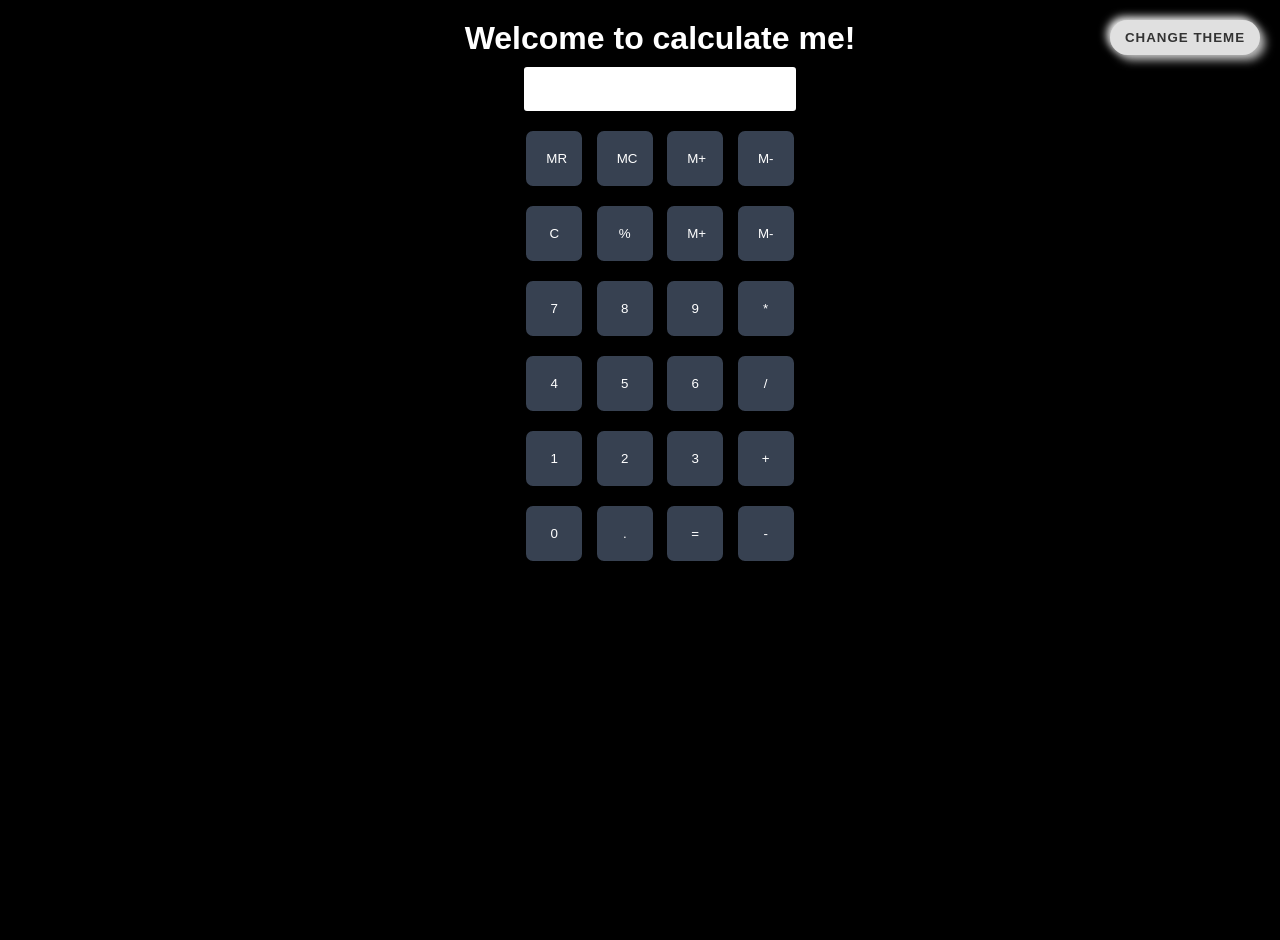
<file: 1 Calculator/index.html>
<!DOCTYPE html>
<html lang="en">

<head>
    <meta charset="UTF-8">
    <meta name="viewport" content="width=device-width, initial-scale=1.0">
    <title>Calculator app</title>
    <link rel="stylesheet" href="style.css">
    <link rel="stylesheet" href="utils.css">
</head>

<body class="dark-theme">
    <button id="theme-btn" >Change Theme</button>
    <h1 class="txt-center">Welcome to calculate me!</h1>
        <div class="container mx-auto flex flex-col items-center">
            <div class="row">
                <input type="text" class="input">
            </div>
            <div class="row">
                <button class="button">MR</button>
                <button class="button">MC</button>
                <button class="button">M+</button>
                <button class="button">M-</button>
            </div>
            <div class="row">
                <button class="button">C</button>
                <button class="button">%</button>
                <button class="button">M+</button>
                <button class="button">M-</button>
            </div>
            <div class="row">
                <button class="button">7</button>
                <button class="button">8</button>
                <button class="button">9</button>
                <button class="button">*</button>
            </div>
            <div class="row">
                <button class="button">4</button>
                <button class="button">5</button>
                <button class="button">6</button>
                <button class="button">/</button>
            </div>
            <div class="row">
                <button class="button">1</button>
                <button class="button">2</button>
                <button class="button">3</button>
                <button class="button">+</button>
            </div>
            <div class="row">
                <button class="button">0</button>
                <button class="button">.</button>
                <button class="button">=</button>
                <button class="button">-</button>
            </div>
        </div>
        <script src="script.js"></script>
</body>

</html>
</file>
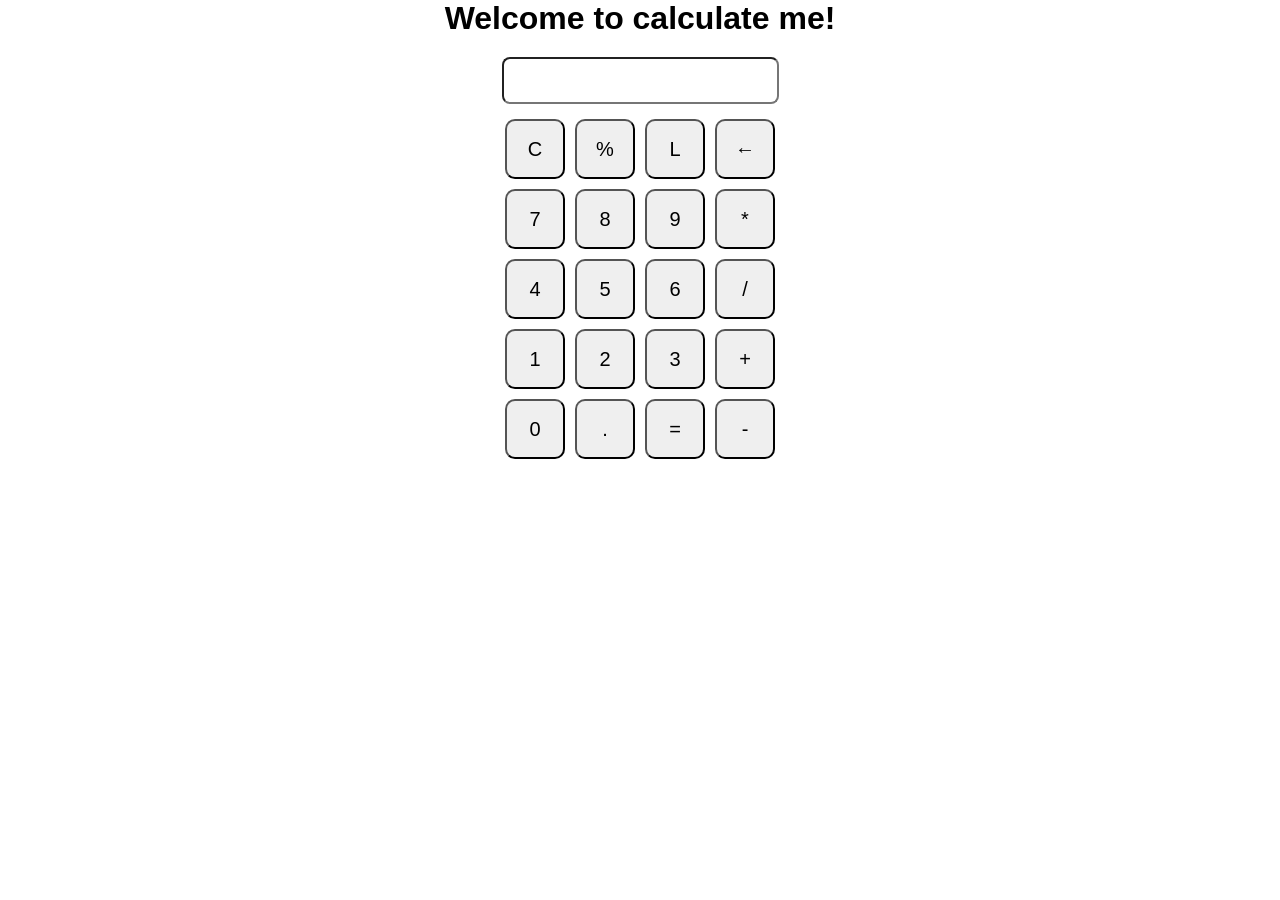
<file: 2 Re Calculator/index.html>
<!DOCTYPE html>
<html lang="en">

<head>
    <meta charset="UTF-8">
    <meta name="viewport" content="width=device-width, initial-scale=1.0">
    <title>Document</title>
</head>
<link rel="stylesheet" href="style.css">

<body>
    <h1>Welcome to calculate me!</h1>
    <div class="container">
        <input type="text" id="input" >
        <div class="row">
            <button class="button">C</button>
            <button class="button">%</button>
            <button class="button">L</button>
            <button class="button">←</button>
        </div>
        <div class="row">
            <button class="button">7</button>
            <button class="button">8</button>
            <button class="button">9</button>
            <button class="button">*</button>
        </div>
        <div class="row">
            <button class="button">4</button>
            <button class="button">5</button>
            <button class="button">6</button>
            <button class="button">/</button>
        </div>
        <div class="row">
            <button class="button">1</button>
            <button class="button">2</button>
            <button class="button">3</button>
            <button class="button">+</button>
        </div>
        <div class="row">
            <button class="button">0</button>
            <button class="button">.</button>
            <button class="button">=</button>
            <button class="button">-</button>
        </div>
    </div>
    <script src="script.js"></script>
</body>

</html>
</file>
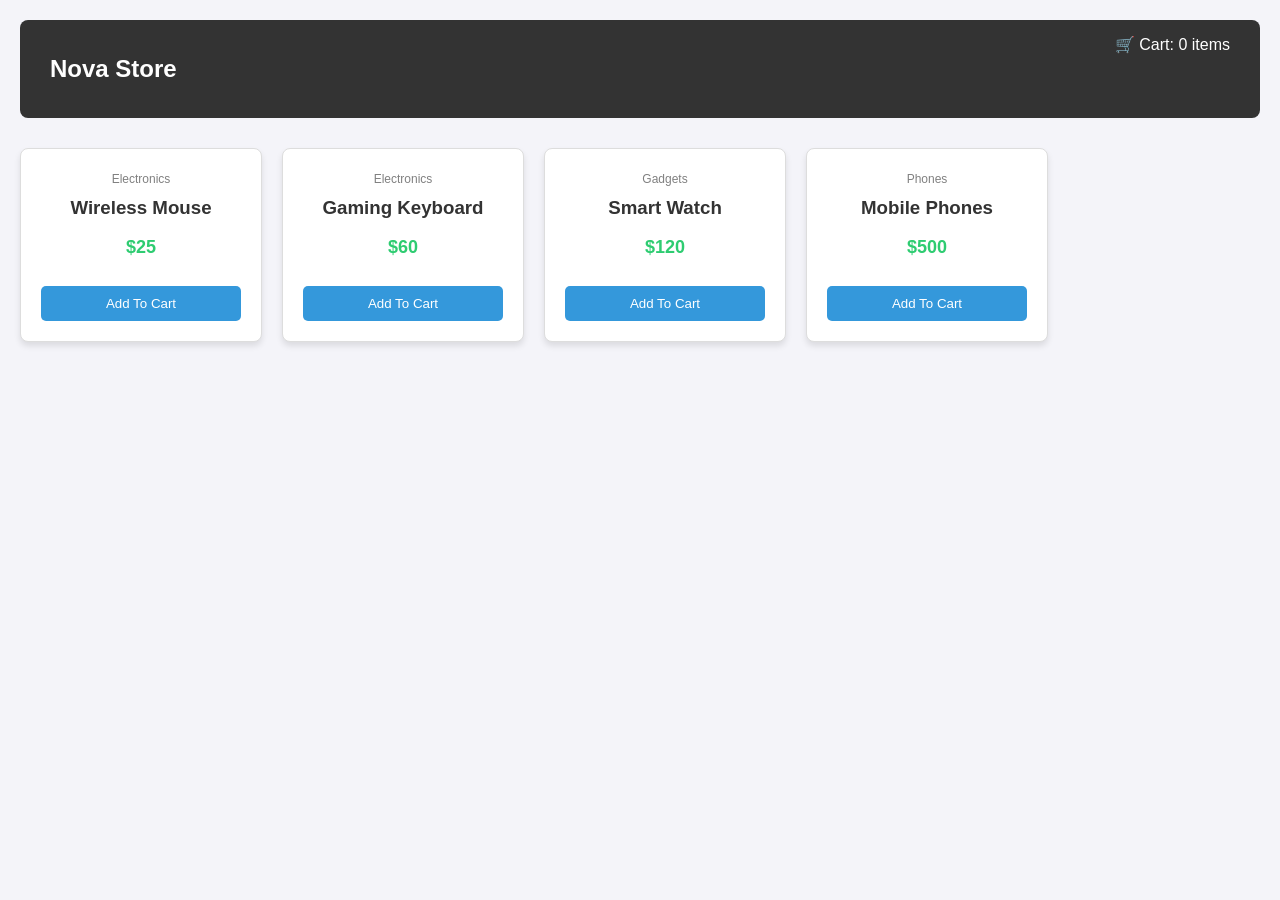
<file: 3 Add to cart classes and objects concept/index.html>
<!DOCTYPE html>
<html lang="en">
<head>
    <meta charset="UTF-8">
    <meta name="viewport" content="width=device-width, initial-scale=1.0">
    <title>Dynamic Shop - OOP Concept</title>
    <link rel="stylesheet" href="style.css">
</head>
<body>

    <div class="header">
        <h2>Nova Store</h2>
        <div class="cart-icon">
            🛒 Cart: <span id="cart-count">0</span> items
        </div>
    </div>

    <div class="products-container" id="products-grid"></div>

    <script src="script.js"></script>
</body>
</html>
</file>
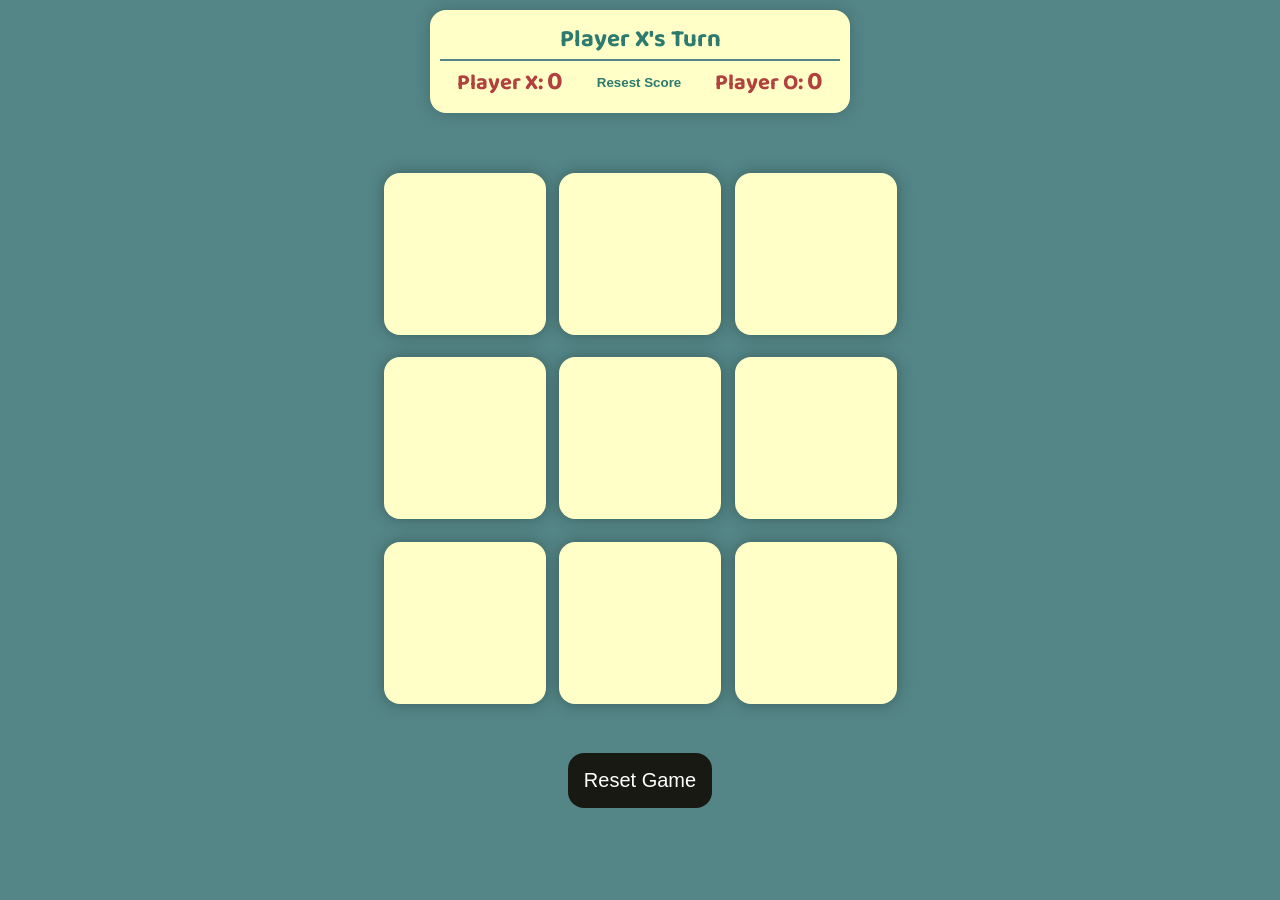
<file: 4 Tic Tak Toe - by own/index.html>
<!DOCTYPE html>
<html lang="en">

<head>
    <meta charset="UTF-8">
    <meta name="viewport" content="width=device-width, initial-scale=1.0">
    <title>Tic Tak Toe</title>
    <link rel="stylesheet" href="style.css">
    <link rel="preconnect" href="https://fonts.googleapis.com">
    <link rel="preconnect" href="https://fonts.gstatic.com" crossorigin>
    <link href="https://fonts.googleapis.com/css2?family=Baloo+Bhai+2:wght@400..800&display=swap" rel="stylesheet">
</head>

<body>
    <div class="msg-container hide">
        <h1>Tic Tac Toe</h1>
        <p id="msg">Winner</p>
        <button id="new-btn">New Game</button>
    </div>
    <main>
        <div class="scoreboard-container">
            <p id="turn-indicator">Player X's Turn</p>            
            <div class="scores">
                <p>Player X: <span id="score-x">0</span></p>
                <button id="reset-score">Resest Score</button>
                <p>Player O: <span id="score-o">0</span></p>
            </div>
        </div>
        <div class="container">
            <div class="game"> </div>
        </div>
        <button id="reset-btn">Reset Game</button>
    </main>
    <script src="script.js"></script>
</body>

</html>
</file>
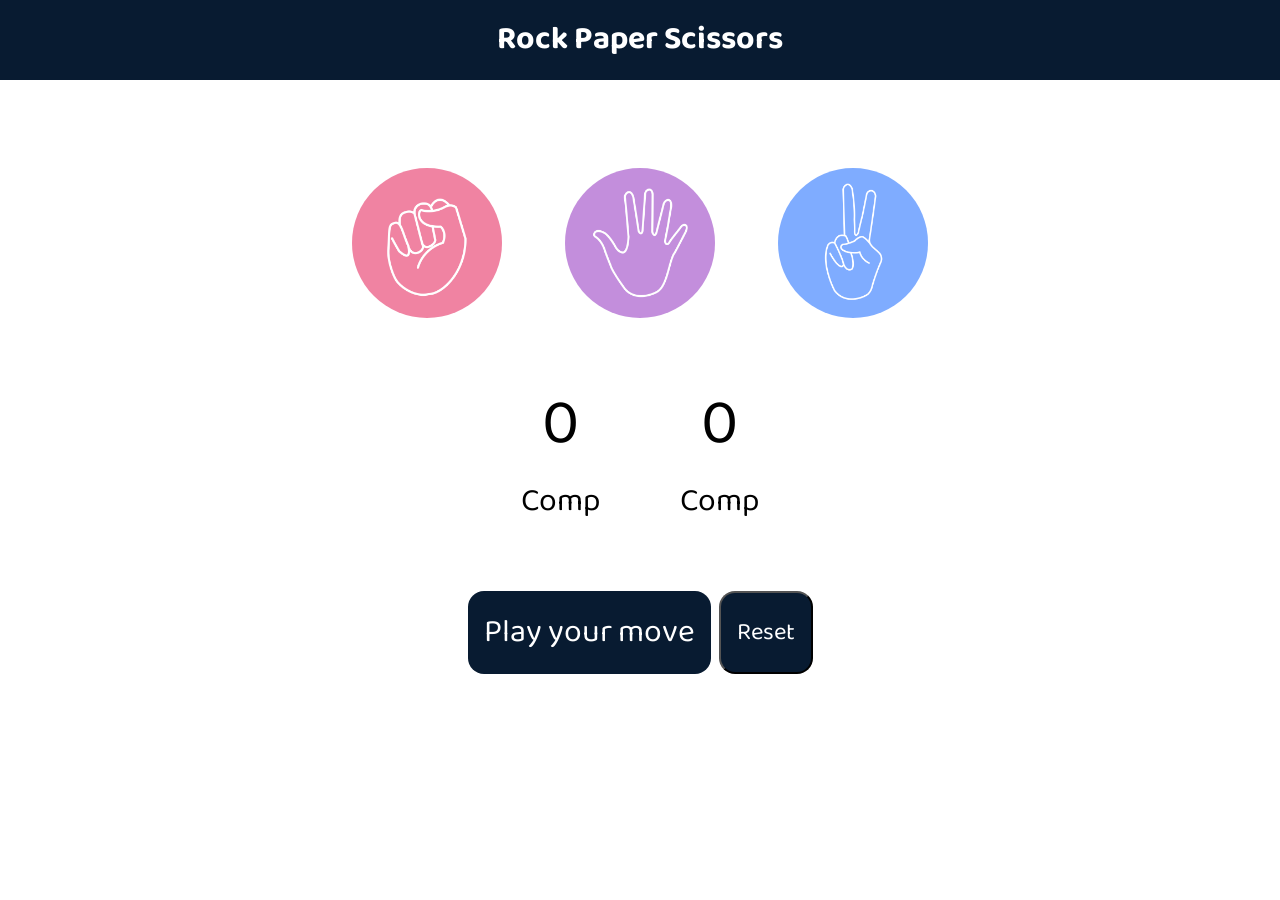
<file: 5 Rock paper Scissors/index.html>
<!DOCTYPE html>
<html lang="en">

<head>
    <meta charset="UTF-8">
    <meta name="viewport" content="width=device-width, initial-scale=1.0">
    <title>Rock Paper Scissors</title>
    <link rel="stylesheet" href="style.css">
    <link rel="preconnect" href="https://fonts.googleapis.com">
    <link rel="preconnect" href="https://fonts.gstatic.com" crossorigin>
    <link href="https://fonts.googleapis.com/css2?family=Baloo+2:wght@400..800&display=swap" rel="stylesheet">
</head>

<body>
    <h1>Rock Paper Scissors</h1>
    <div class="choices">
        <div class="choice" id="rock">
            <img src="./Images/rock.png" alt="">
        </div>
        <div class="choice" id="paper">
            <img src="./Images/paper.png" alt="">
        </div>
        <div class="choice" id="scissors">
            <img src="./Images/scissors.png" alt="">
        </div>
    </div>
    <div class="score-board">
        <div class="score">
            <p id="your-score">0</p>
            <p>Comp</p>
        </div>
        <div class="score">
            <p id="comp-score">0</p>
            <p>Comp</p>
        </div>
    </div>
    <div class="msg-container">
        <div id="msg">Play your move</div>
        <button id="reset">Reset</button>
    </div>
    <script src="script.js"></script>
</body>

</html>
</file>
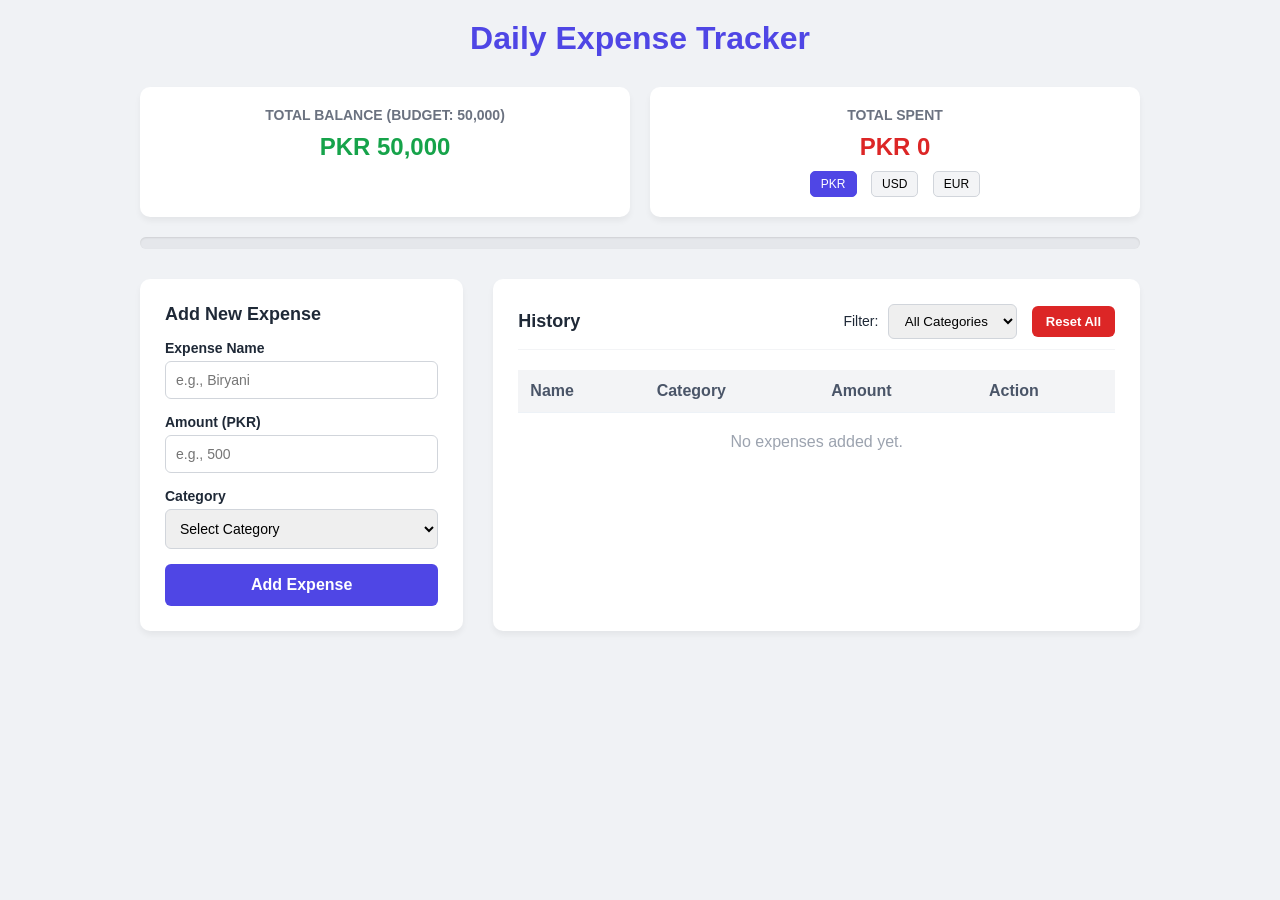
<file: 8 Daily Expense Tracker/index.html>
<!DOCTYPE html>
<html lang="en">

<head>
    <meta charset="UTF-8">
    <meta name="viewport" content="width=device-width, initial-scale=1.0">
    <title>Daily Expense Tracker</title>
    <style>
        :root {
            --primary: #4f46e5;
            --success: #16a34a;
            --danger: #dc2626;
            --dark: #1f2937;
            --light: #f3f4f6;
        }

        * {
            box-sizing: border-box;
            margin: 0;
            padding: 0;
            font-family: 'Segoe UI', Tahoma, Geneva, Verdana, sans-serif;
        }

        body {
            background-color: #f0f2f5;
            color: var(--dark);
            padding: 20px;
        }

        .container {
            max-width: 1000px;
            margin: 0 auto;
        }

        h1 {
            text-align: center;
            margin-bottom: 30px;
            color: var(--primary);
        }

        .dashboard {
            display: grid;
            grid-template-columns: repeat(auto-fit, minmax(250px, 1fr));
            gap: 20px;
            margin-bottom: 10px;
        }

        .card {
            background: white;
            padding: 20px;
            border-radius: 10px;
            box-shadow: 0 4px 6px rgba(0, 0, 0, 0.05);
            text-align: center;
        }

        .card h3 {
            font-size: 14px;
            color: #6b7280;
            text-transform: uppercase;
            margin-bottom: 10px;
        }

        .card p {
            font-size: 24px;
            font-weight: bold;
        }

        .balance {
            color: var(--success);
        }

        .spent {
            color: var(--danger);
        }

        .currency-selector {
            margin-top: 10px;
        }

        .currency-btn {
            background: var(--light);
            border: 1px solid #d1d5db;
            padding: 5px 10px;
            margin: 0 5px;
            border-radius: 5px;
            cursor: pointer;
            font-size: 12px;
            transition: all 0.3s;
        }

        .currency-btn.active {
            background: var(--primary);
            color: white;
            border-color: var(--primary);
        }

        .progress-container {
            background: #e5e7eb;
            border-radius: 8px;
            height: 12px;
            width: 100%;
            margin: 20px 0 30px 0;
            overflow: hidden;
            box-shadow: inset 0 1px 2px rgba(0, 0, 0, 0.1);
        }

        #budget-progress {
            background: #16a34a;
            height: 100%;
            width: 0%;
            transition: width 0.3s ease, background-color 0.3s ease;
        }

        .main-content {
            display: grid;
            grid-template-columns: 1fr 2fr;
            gap: 30px;
        }

        @media (max-width: 768px) {
            .main-content {
                grid-template-columns: 1fr;
            }
        }

        .form-section,
        .list-section {
            background: white;
            padding: 25px;
            border-radius: 10px;
            box-shadow: 0 4px 6px rgba(0, 0, 0, 0.05);
        }

        .form-group {
            margin-bottom: 15px;
        }

        .form-group label {
            display: block;
            margin-bottom: 5px;
            font-weight: 600;
            font-size: 14px;
        }

        .form-group input,
        .form-group select {
            width: 100%;
            padding: 10px;
            border: 1px solid #d1d5db;
            border-radius: 6px;
            font-size: 14px;
        }

        .btn-submit {
            width: 100%;
            background: var(--primary);
            color: white;
            border: none;
            padding: 12px;
            border-radius: 6px;
            font-size: 16px;
            font-weight: bold;
            cursor: pointer;
            transition: background 0.2s;
        }

        .btn-submit:hover {
            background: #4338ca;
        }

        .filter-container {
            display: flex;
            justify-content: space-between;
            align-items: center;
            margin-bottom: 20px;
            padding-bottom: 10px;
            border-bottom: 1px solid var(--light);
        }

        .filter-controls {
            display: flex;
            align-items: center;
            gap: 15px;
        }

        .filter-controls select {
            padding: 8px 12px;
            border: 1px solid #d1d5db;
            border-radius: 6px;
        }

        #reset-btn {
            background: var(--danger);
            color: white;
            border: none;
            padding: 8px 14px;
            border-radius: 6px;
            cursor: pointer;
            font-size: 13px;
            font-weight: 600;
            transition: background 0.2s;
        }

        #reset-btn:hover {
            background: #b91c1c;
        }

        .table-responsive {
            overflow-x: auto;
        }

        table {
            width: 100%;
            border-collapse: collapse;
            text-align: left;
        }

        th,
        td {
            padding: 12px;
            border-bottom: 1px solid #edf2f7;
        }

        th {
            background-color: var(--light);
            color: #4a5568;
            font-weight: 600;
        }

        .btn-delete {
            background: var(--danger);
            color: white;
            border: none;
            padding: 6px 12px;
            border-radius: 4px;
            cursor: pointer;
            font-size: 12px;
        }

        .btn-delete:hover {
            background: #b91c1c;
        }

        .no-data {
            text-align: center;
            color: #9ca3af;
            padding: 20px;
        }

        @keyframes slideIn {
            from {
                transform: translateX(120%);
                opacity: 0;
            }

            to {
                transform: translateX(0);
                opacity: 1;
            }
        }

        @keyframes slideOut {
            from {
                transform: translateX(0);
                opacity: 1;
            }

            to {
                transform: translateX(120%);
                opacity: 0;
            }
        }
    </style>
</head>

<body>

    <div class="container">
        <h1>Daily Expense Tracker</h1>

        <div class="dashboard">
            <div class="card">
                <h3>Total Balance (Budget: 50,000)</h3>
                <p class="balance" id="total-balance">PKR 50,000</p>
            </div>
            <div class="card">
                <h3>Total Spent</h3>
                <p class="spent" id="total-spent">PKR 0</p>
                <div class="currency-selector">
                    <button class="currency-btn active" onclick="changeCurrency('PKR')">PKR</button>
                    <button class="currency-btn" onclick="changeCurrency('USD')">USD</button>
                    <button class="currency-btn" onclick="changeCurrency('EUR')">EUR</button>
                </div>
            </div>
        </div>

        <div class="progress-container">
            <div id="budget-progress"></div>
        </div>

        <div class="main-content">
            <div class="form-section">
                <h2 style="margin-bottom: 15px; font-size: 18px;">Add New Expense</h2>
                <form id="expense-form">
                    <div class="form-group">
                        <label for="expense-name">Expense Name</label>
                        <input type="text" id="expense-name" placeholder="e.g., Biryani" required>
                    </div>
                    <div class="form-group">
                        <label for="expense-amount">Amount (PKR)</label>
                        <input type="number" id="expense-amount" min="1" placeholder="e.g., 500" required>
                    </div>
                    <div class="form-group">
                        <label for="expense-category">Category</label>
                        <select id="expense-category" required>
                            <option value="">Select Category</option>
                            <option value="Food">Food</option>
                            <option value="Travel">Travel</option>
                            <option value="Bills">Bills</option>
                            <option value="Entertainment">Entertainment</option>
                        </select>
                    </div>
                    <button type="submit" class="btn-submit">Add Expense</button>
                </form>
            </div>

            <div class="list-section">
                <div class="filter-container">
                    <h2 style="font-size: 18px;">History</h2>
                    <div class="filter-controls">
                        <div>
                            <label for="category-filter" style="font-size: 14px; margin-right: 5px;">Filter:</label>
                            <select id="category-filter" onchange="filterExpenses()">
                                <option value="All">All Categories</option>
                                <option value="Food">Food</option>
                                <option value="Travel">Travel</option>
                                <option value="Bills">Bills</option>
                                <option value="Entertainment">Entertainment</option>
                            </select>
                        </div>
                        <button id="reset-btn" onclick="resetApp()">Reset All</button>
                    </div>
                </div>

                <div class="table-responsive">
                    <table>
                        <thead>
                            <tr>
                                <th>Name</th>
                                <th>Category</th>
                                <th>Amount</th>
                                <th>Action</th>
                            </tr>
                        </thead>
                        <tbody id="expense-table-body"></tbody>
                    </table>
                    <div id="no-data-msg" class="no-data">No expenses added yet.</div>
                </div>
            </div>
        </div>
    </div>
    <script src="script.js"></script>
</body>

</html>
</file>
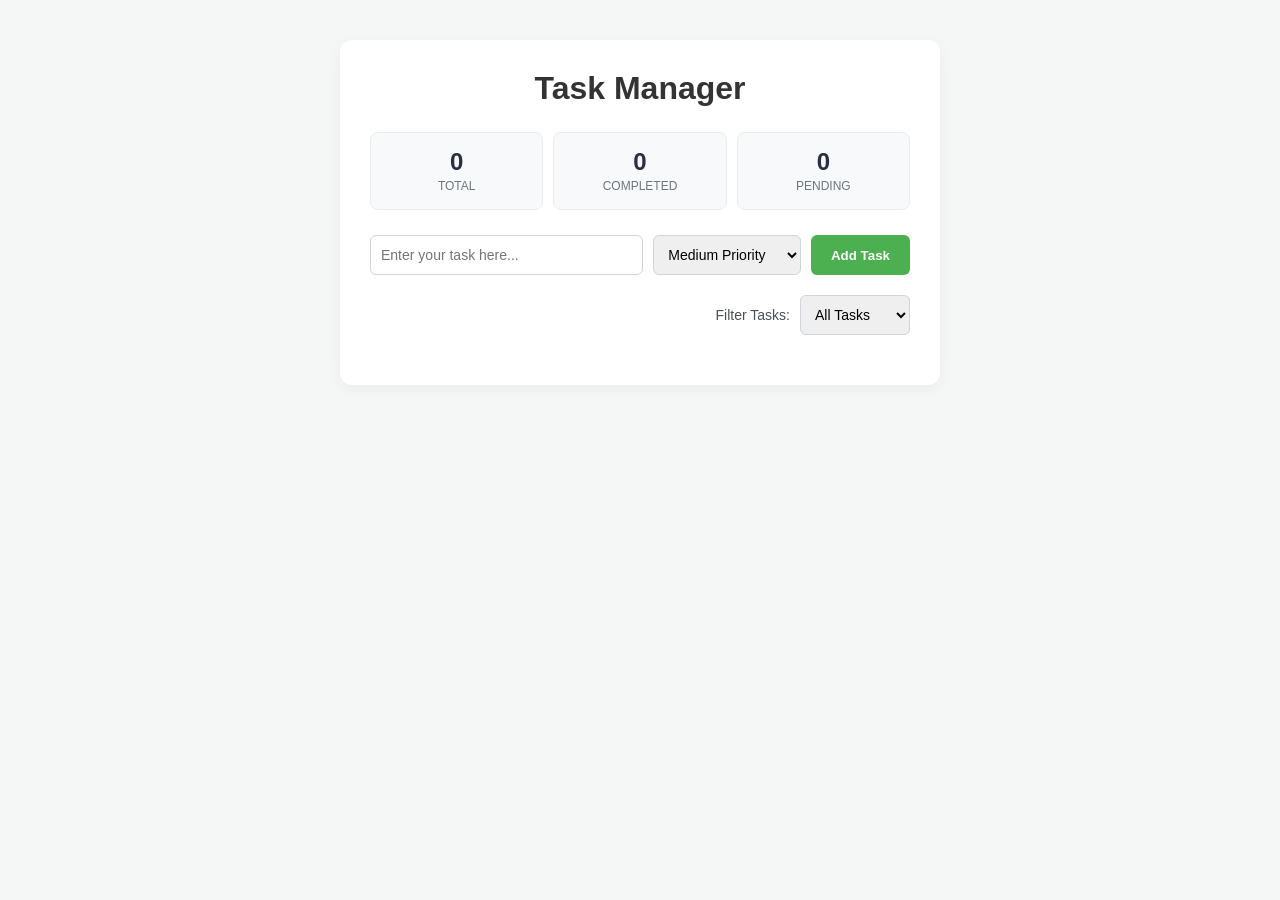
<file: 9 Task Manager/index.html>
<!DOCTYPE html>
<html lang="en">

<head>
    <meta charset="UTF-8">
    <meta name="viewport" content="width=device-width, initial-scale=1.0">
    <title>Priority Todo App</title>
    <link rel="stylesheet" href="style.css">
</head>

<body>

    <div class="app-container">
        <h1>Task Manager</h1>

        <div class="stats-container">
            <div class="stat-card">
                <span class="stat-count" id="total-tasks">0</span>
                <span class="stat-label">Total</span>
            </div>
            <div class="stat-card">
                <span class="stat-count" id="completed-tasks">0</span>
                <span class="stat-label">Completed</span>
            </div>
            <div class="stat-card">
                <span class="stat-count" id="pending-tasks">0</span>
                <span class="stat-label">Pending</span>
            </div>
        </div>

        <form id="task-form" class="task-form">
            <input type="text" id="task-title" placeholder="Enter your task here..." required>

            <select id="task-priority">
                <option value="Low">Low Priority</option>
                <option value="Medium" selected>Medium Priority</option>
                <option value="High">High Priority</option>
            </select>

            <button type="submit" class="add-btn">Add Task</button>
        </form>

        <div class="filter-container">
            <label for="status-filter">Filter Tasks:</label>
            <select id="status-filter">
                <option value="All">All Tasks</option>
                <option value="Pending">Pending</option>
                <option value="Completed">Completed</option>
            </select>
        </div>

        <ul id="tasks-list" class="tasks-list"></ul>
    </div>

    <script src="script.js"></script>
</body>

</html>
</file>
<file: 1 Calculator/style.css>
*{
    margin: 0;
    padding: 0;
}
@import url('https://fonts.googleapis.com/css2?family=Roboto:ital,wght@0,100..900;1,100..900&display=swap');
html,body{
    height: 100%;
    width: 100%;
    font-family: "Roboto", sans-serif;
    font-optical-sizing: auto;
    font-weight: 200;
    font-style: normal;
}
/* Default Light Theme */
:root {
    --bg-color: #f3f4f6;
    --container-bg: #ffffff;
    --text-color: #1f2937;
    --button-bg: #e5e7eb;
    --button-text: #000000;
    --accent-color: #f97316; /* Equal and Operators color */
}

/* Dark Theme Class */
.dark-theme {
    --bg-color: #111827;      /* Dark Navy/Black */
    --container-bg: #1f2937;  /* Slightly lighter dark */
    --text-color: #f9fafb;
    --button-bg: #374151;
    --button-text: #ffffff;
}

/* Base Styling */
body {
    background-color: var(--bg-color);
    color: var(--text-color);
    transition: background 0.3s ease; /* Smooth transition */
    background-color: var(--container-bg);
    padding: 20px;
    border-radius: 20px;
    box-shadow: 0 10px 25px rgba(0,0,0,0.2);
}

.button {
    background-color: var(--button-bg);
    color: var(--button-text);
    border: none;
    border-radius: 10px;
    transition: all 0.2s;
}

.button:hover {
    filter: brightness(1.2); /* Hover par thora light hoga */
}
.button{
    width: 60px;
    padding: 20px;
    margin: 0 3px;
    border: 2px solid black;
    border-radius: 9px;
    cursor: pointer;
}
.row{
    margin: 8px 0;
}
.row input{
    margin: 0;
    padding: 10px 5px;
    font-size:21px;
    border: 2px solid black;
    border-radius: 5px;
}
#theme-btn {
    width: 150px;
    padding: 10px;
    margin-bottom: 20px;
    cursor: pointer;
    border: none;
    border-radius: 50px; /* Rounded shape for switch look */
    background: #e0e0e0;
    color: #333;
    font-weight: bold;
    box-shadow: 5px 5px 10px #bebebe, -3px -3px 8px #ffffff;
    transition: all 0.4s ease;
    text-transform: uppercase;
    letter-spacing: 1px;
}

/* Dark Mode mein button ki look */
body.dark-mode #theme-btn {
    background: #2d2d2d;
    color: #00ff88; /* Neon Green text */
    box-shadow: 0 0 8px #00ff88, inset 2px 2px 5px #000;
    text-shadow: 0 0 5px #00ff88;
}

#theme-btn:active {
    transform: scale(0.95); /* Click hone par thora dab jaye */
}
#theme-btn {
    position: absolute; /* Ye button ko azad kar dega */
    top: 20px;         /* Top se fasla */
    right: 20px;       /* Right side se fasla */
    z-index: 100;      /* Taake ye kisi cheez ke piche na chup jaye */

}
</file>
<file: 1 Calculator/utils.css>
.txt-center{
    text-align: center;
}
.bg-red{
    background: red;
}
.mx-auto{
    margin: auto;
}
.m-w-20{
    max-width: 30vw;
}
.flex{
    display: flex;
}
.flex-col{
    flex-direction: column;
}
.items-center{
    align-items: center;
}
.dark-theme{
    background-color: black;
    color: white;
}
</file>
<file: 2 Re Calculator/style.css>
*{
    margin: 0;
    padding: 0;
    font-family: 'Lucida Sans', 'Lucida Sans Regular', 'Lucida Grande', 'Lucida Sans Unicode', Geneva, Verdana, sans-serif;
}
h1{
    text-align: center;
}
.container{
    text-align: center;
    margin: auto;
    max-width: 100vw;
}
.button{
    width: 60px;
    height: 60px;
    font-size: 20px;
    margin: 5px;
    border-radius: 10px;
}
.button:hover{
    border-color: orange;
}
.row{
    display: flex;
    align-items: center;
    justify-content: center;
}
input{
    font-size: 20px;
    padding: 10px;
    border-radius: 8px;
    margin: 20px 0 10px 0px;
}
</file>
<file: 3 Add to cart classes and objects concept/style.css>
body {
    font-family: Arial, sans-serif;
    background-color: #f4f4f9;
    margin: 0;
    padding: 20px;
}
.header {
    display: flex;
    justify-content: space-between;
    background: #333;
    color: white;
    padding: 15px 30px;
    border-radius: 8px;
}
.products-container {
    display: flex;
    gap: 20px;
    margin-top: 30px;
    flex-wrap: wrap;
}
.product-card {
    background: white;
    border: 1px solid #ddd;
    border-radius: 8px;
    padding: 20px;
    width: 200px;
    text-align: center;
    box-shadow: 0 4px 6px rgba(0,0,0,0.1);
}
.product-card h3 {
    margin: 10px 0;
    color: #333;
}
.price {
    color: #2ecc71;
    font-weight: bold;
    font-size: 18px;
}
.add-btn {
    background-color: #3498db;
    color: white;
    border: none;
    padding: 10px 15px;
    border-radius: 5px;
    cursor: pointer;
    margin-top: 10px;
    width: 100%;
}
.add-btn:hover {
    background-color: #2980b9;
}
</file>
<file: 4 Tic Tak Toe - by own/style.css>
*{
    margin: 0;
    padding: 0;
}
body{
    background-color: #548687;
    text-align: center;
    font-family: "Baloo Bhai 2", sans-serif;
    font-size: 30px;
    font-weight: bold;
    color: #b1403e;
}
button:hover{
    cursor: pointer;
}
.container{
    height: 70vh;
    display: flex;
    justify-content: center;
    align-items: center;
}
.game{
    height: 60vmin;
    width: 60vmin;
    display: flex;
    flex-wrap: wrap;
    justify-content: center;
    align-items: center;
    gap: 1.5vmin;

}
.box{
    height: 18vmin;
    width: 18vmin;
}
.box{
    border-radius: 1rem;
    border: none;
    box-shadow: 0 0 1rem rgba(0,0,0,0.3);
    font-size: 8vmin;
    background-color: #ffffc7;
}
.turn0{
    color: #2d7a6f;
}
.turnx{
    color: #b1403e;
}
#reset-btn{
    padding: 1rem;
    font-size: 1.25rem;
    background-color: #191913;
    color: #fff;
    border-radius: 1rem;
    border: none;
}
#reset-score{
    color: #2d7a6f;
    border: none;
    font-weight: bold;
    background: none;
}
#reset-score:hover{
    cursor: pointer;
}
#new-btn{
   padding: 1rem;
    font-size: 1.25rem;
    background-color: #191913;
    color: #fff;
    border-radius: 1rem;
    border: none; 
}
#msg{
    color: #ffffc7;
    font-size: 5vmin;
}
.msg-container{
    height: 100vmin;
    display: flex;
    flex-direction: column;
    justify-content: center;
    align-items: center;
    gap: 4rem;
}
.hide{
    display: none;
}
.scoreboard-container {
    margin: 10px auto;
    max-width: 400px;
    background-color: #ffffc7;
    padding: 10px;
    border-radius: 1rem;
    box-shadow: 0 0 1rem rgba(0,0,0,0.2);
    font-size: 24px;
    color: #2d7a6f;
}

#turn-indicator {
    font-weight: bold;
    border-bottom: 2px solid #548687;
}

.scores {
    display: flex;
    justify-content: space-around;
    font-size: 22px;
    color: #b1403e;
}

.scores span {
    font-weight: black;
    font-size: 26px;
}
</file>
<file: 5 Rock paper Scissors/style.css>
*{
    margin: 0;
    padding: 0;
    text-align: center;
    font-family: "Baloo 2", sans-serif;
}
h1{
    background-color: #081b31;
    color: #fff;
    height: 5rem;
    line-height: 5rem;
}
.choice{
    height: 165px;
    width: 165px;
    display: flex;
    justify-content: center;
    align-items: center;
}
.choice:hover{
    background-color: #081b31;
    border-radius: 50%;
    cursor: pointer;
}
img{
    height: 150px;
    width: 150px;
    object-fit: cover;
    border-radius: 50%;
}
.choices{
    display: flex;
    justify-content: center;
    align-items: center;
    gap: 3rem;
    margin-top: 5rem;
    cursor: pointer;
}

.score-board{
    display: flex;
    justify-content: center;
    align-items: center;
    font-size: 2rem; 
    margin-top: 3rem;
    gap: 5rem;

}
#your-score,
#comp-score{
    font-size: 4rem;
}
.msg-container{
    margin-top: 4rem;
    margin-bottom: 1rem;
    display: flex;
    justify-content: center;
    /* flex-direction: column; */
    gap: 0.5rem;
}
#msg{
    background-color: #081b31;
    color: #fff;
    font-size: 2rem;
    display: inline;
    padding: 1rem;
    border-radius: 1rem;
}
#reset{
    background-color: #081b31;
    color: #fff;
    font-size: 1.5rem;
    display: inline;
    padding: 1rem;
    border-radius: 1rem;
    cursor: pointer;
}
</file>
<file: 9 Task Manager/style.css>
* {
    margin: 0;
    padding: 0;
    box-sizing: border-box;
    font-family: 'Segoe UI', Tahoma, Geneva, Verdana, sans-serif;
}

body {
    background-color: #f4f7f6;
    display: flex;
    justify-content: center;
    padding: 40px 20px;
}

.app-container {
    background: #ffffff;
    max-width: 600px;
    width: 100%;
    padding: 30px;
    border-radius: 12px;
    box-shadow: 0 4px 15px rgba(0, 0, 0, 0.05);
}

h1 {
    text-align: center;
    color: #333;
    margin-bottom: 25px;
}

.stats-container {
    display: flex;
    justify-content: space-between;
    margin-bottom: 25px;
    gap: 10px;
}

.stat-card {
    flex: 1;
    background: #f8f9fa;
    padding: 15px;
    text-align: center;
    border-radius: 8px;
    border: 1px solid #e9ecef;
}

.stat-count {
    display: block;
    font-size: 24px;
    font-weight: bold;
    color: #2b2d42;
}

.stat-label {
    font-size: 12px;
    color: #6c757d;
    text-transform: uppercase;
}

.task-form {
    display: flex;
    gap: 10px;
    margin-bottom: 20px;
    flex-wrap: wrap;
}

.task-form input,
.task-form select,
.filter-container select {
    padding: 10px;
    border: 1px solid #ced4da;
    border-radius: 6px;
    font-size: 14px;
}

.task-form input {
    flex: 2;
    min-width: 200px;
}

.task-form select {
    flex: 1;
    min-width: 120px;
}

.add-btn {
    background: #4caf50;
    color: white;
    border: none;
    padding: 10px 20px;
    border-radius: 6px;
    cursor: pointer;
    font-weight: bold;
    transition: background 0.2s;
}

.add-btn:hover {
    background: #43a047;
}

.filter-container {
    display: flex;
    justify-content: flex-end;
    align-items: center;
    gap: 10px;
    margin-bottom: 20px;
    font-size: 14px;
    color: #495057;
}

.tasks-list {
    list-style: none;
    display: flex;
    flex-direction: column;
    gap: 12px;
}

.task-item {
    display: flex;
    justify-content: space-between;
    align-items: center;
    padding: 15px;
    background: #fff;
    border-radius: 8px;
    border-left: 5px solid #ccc;
    box-shadow: 0 2px 5px rgba(0, 0, 0, 0.02);
    border: 1px solid #efefef;
}

.task-item.priority-High {
    border-left: 5px solid #dc3545;
}

.task-item.priority-Medium {
    border-left: 5px solid #ffc107;
}

.task-item.priority-Low {
    border-left: 5px solid #0dcaf0;
}

.task-content {
    display: flex;
    flex-direction: column;
    gap: 4px;
}

.task-text {
    font-size: 16px;
    color: #212529;
    font-weight: 500;
}

.task-badge {
    font-size: 11px;
    padding: 2px 6px;
    border-radius: 4px;
    width: max-content;
    background: #e9ecef;
    color: #495057;
}

.task-item.completed {
    background: #f8f9fa;
    opacity: 0.6;
}

.task-item.completed .task-text {
    text-decoration: line-through;
    color: #6c757d;
}

.task-actions {
    display: flex;
    gap: 8px;
}

.comp-btn,
.del-btn {
    padding: 6px 12px;
    border: none;
    border-radius: 4px;
    cursor: pointer;
    font-size: 12px;
    font-weight: 600;
}

.comp-btn {
    background: #0d6efd;
    color: white;
}

.comp-btn:hover {
    background: #0b5ed7;
}

.del-btn {
    background: #dc3545;
    color: white;
}

.del-btn:hover {
    background: #bb2d3b;
}
</file>
